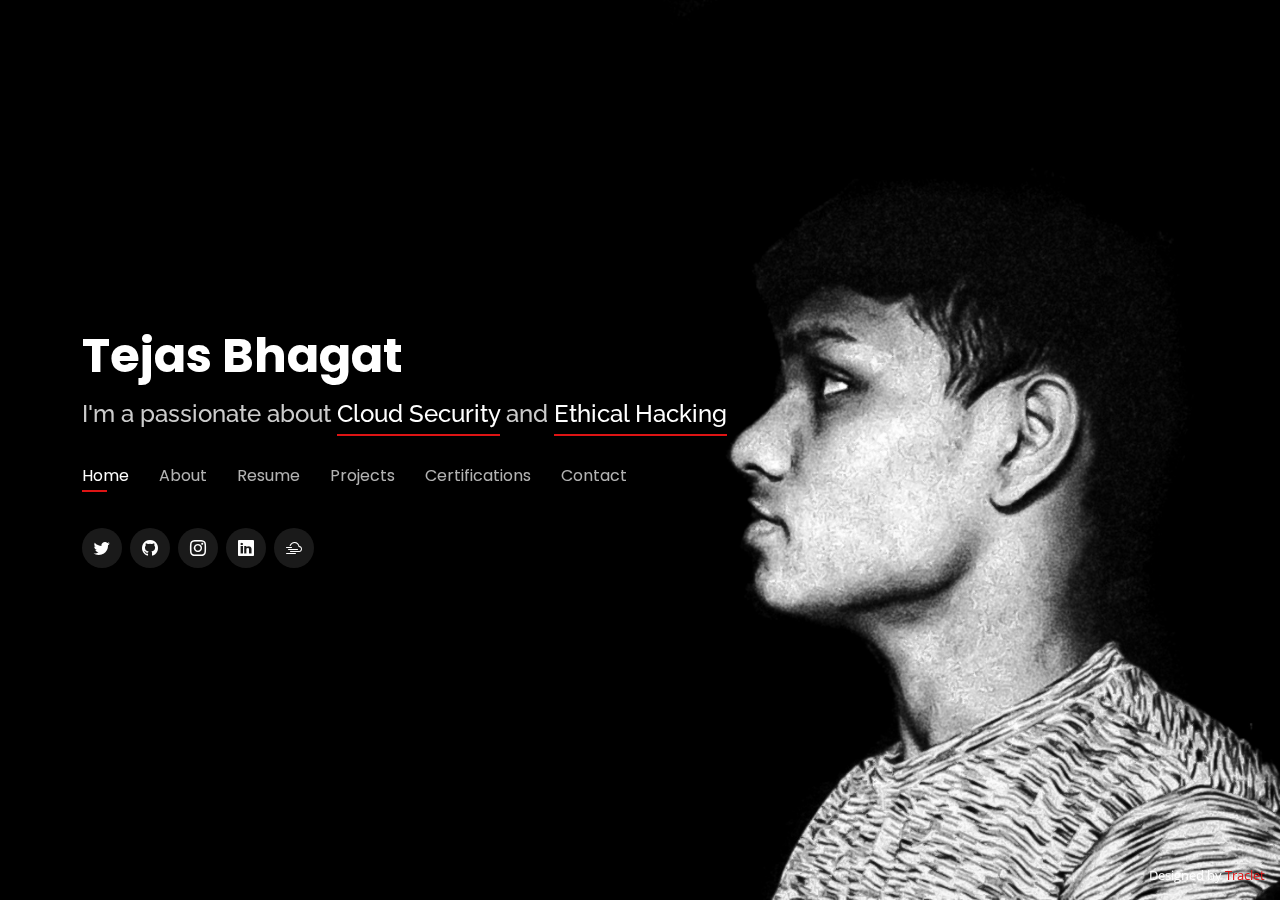
<file: index.html>
<!DOCTYPE html>
<html lang="en">

<head>
  <meta charset="utf-8">
  <meta content="width=device-width, initial-scale=1.0" name="viewport">

  <title>Tejas Bhagat Portfolio</title>
  <meta content="" name="description">
  <meta content="" name="keywords">

  <!-- Favicons -->
  <link href="assets/img/favicon.png" rel="icon">
  <link href="assets/img/apple-touch-icon.png" rel="apple-touch-icon">

  <!-- Google Fonts -->
  <link href="https://fonts.googleapis.com/css?family=Open+Sans:300,300i,400,400i,600,600i,700,700i|Raleway:300,300i,400,400i,500,500i,600,600i,700,700i|Poppins:300,300i,400,400i,500,500i,600,600i,700,700i" rel="stylesheet">

  <!-- Vendor CSS Files -->
  <link href="assets/vendor/bootstrap/css/bootstrap.min.css" rel="stylesheet">
  <link href="assets/vendor/bootstrap-icons/bootstrap-icons.css" rel="stylesheet">
  <link href="assets/vendor/boxicons/css/boxicons.min.css" rel="stylesheet">
  <link href="assets/vendor/glightbox/css/glightbox.min.css" rel="stylesheet">
  <link href="assets/vendor/remixicon/remixicon.css" rel="stylesheet">
  <link href="assets/vendor/swiper/swiper-bundle.min.css" rel="stylesheet">

  <!-- Template Main CSS File -->
  <link href="assets/css/style.css" rel="stylesheet">

</head>

<body>

  <!-- ======= Header ======= -->
  <header id="header">
    <div class="container">

      <h1><a href="index.html">Tejas Bhagat</a></h1>
      <!-- Uncomment below if you prefer to use an image logo -->
      <!-- <a href="index.html" class="mr-auto"><img src="assets/img/logo.png" alt="" class="img-fluid"></a> -->
      <h2>I'm a passionate about <span>Cloud Security</span> and <span> Ethical Hacking</span> </h2>
      
      <nav id="navbar" class="navbar">
        <ul>
          <li><a class="nav-link active" href="#header">Home</a></li>
          <li><a class="nav-link" href="#about">About</a></li>
          <li><a class="nav-link" href="#resume">Resume</a></li>
          <li><a class="nav-link" href="#services">Projects</a></li>
          <li><a class="nav-link" href="#portfolio">Certifications</a></li>
          <li><a class="nav-link" href="#contact">Contact</a></li>
        </ul>
        <i class="bi bi-list mobile-nav-toggle"></i>
      </nav><!-- .navbar -->

      <div class="social-links">
        <a href="https://twitter.com/AmishaVKulkarni" class="twitter"  target="_blank"><i class="bi bi-twitter"></i></a>
        <a href="https://github.com/TejasPBhagat/" class="github" target="_blank"><i class="bi bi-github"></i></a>
        <a href="https://www.instagram.com/_tejasb13_/" class="instagram" target="_blank"><i class="bi bi-instagram"></i></a>
        <a href="https://www.linkedin.com/in/tejas-prashant-bhagat/" class="linkedin" target="_blank"><i class="bi bi-linkedin"></i></a>
        <a href="https://www.cloudskillsboost.google/public_profiles/7ec928bc-5a6b-463d-a55a-b1fe4d696e81" class="google-cloud" target="_blank"><i class="bi bi-cloud-haze2"></i></a>
      </div>

    </div>
  </header><!-- End Header -->

  <!-- ======= About Section ======= -->
  <section id="about" class="about">

    <!-- ======= About Me ======= -->
    <div class="about-me container">

      <div class="section-title">
        <h2>About</h2>
        <p>Somethings about me</p>
      </div>

      <div class="row">
        <div class="col-lg-4" data-aos="fade-right">
          <img src="assets/img/me.jpg" class="img-fluid" alt="">
        </div>
        <div class="col-lg-8 pt-4 pt-lg-0 content" data-aos="fade-left">
          <h3>Cloud &amp; CyberSecurity Enthusiast</h3>
          <p class="fst-italic">
            I am a Third Year Student, ready to explore new technology and merge my knowledge to achieve a difference.
            I love to build, automate and manage stuff. 🧑‍🏭 
          </p>
          <div class="row">
            <div class="col-lg-6">
              <ul>
                <li><i class="bi bi-chevron-right"></i> <strong>Birthday :</strong> <span>13 January 2003</span></li>
                <li><i class="bi bi-chevron-right"></i> <strong>Website :</strong> <span>www.github.com</span></li>
                <li><i class="bi bi-chevron-right"></i> <strong>Phone :</strong> <span>+91 9096277960</span></li>
                <li><i class="bi bi-chevron-right"></i> <strong>City :</strong> <span>Pune, Maharashtra</span></li>
              </ul>
            </div>
            <div class="col-lg-6">
              <ul>
                <li><i class="bi bi-chevron-right"></i> <strong>Age :</strong> <span>20</span></li>
                <li><i class="bi bi-chevron-right"></i> <strong>Degree :</strong> <span>Bachelor of Engineering</span></li>
                <li><i class="bi bi-chevron-right"></i> <strong>Email :</strong> <span>1303tejasbhagat@gmail.com</span></li>
                <li><i class="bi bi-chevron-right"></i> <strong>For Job :</strong> <span>Available</span></li>
              </ul>
            </div>
          </div>
          <p>
            I am that kind of a person who will never get stuck on the Core/Main Stream as a Career and would rather go with the flow of changing demands of new developing field like DevOps, ML, AI and Data Science.
            Based on my believes and values, I always prioritize working collaboratively as part of a team over working independently. I recognize the value of teamwork in achieving common goals, leveraging diverse perspectives and skill sets, and fostering a sense of shared accountability and support.
            <br>
            <br>
            🔖 Other Things I do :
            || Designing ||
            Gaming ||
            Research ||
            Documentation ||
          </p>
        </div>
      </div>

    </div><!-- End About Me -->

    <!-- ======= Counts ======= -->
    <div class="counts container">

      <div class="row">

        <div class="col-lg-3 col-md-6">
          <div class="count-box">
            <i class="bi bi-emoji-smile"></i>
            <span data-purecounter-start="0" data-purecounter-end="942" data-purecounter-duration="1" class="purecounter"></span>
            <p>Followers</p>
          </div>
        </div>

        <div class="col-lg-3 col-md-6 mt-5 mt-md-0">
          <div class="count-box">
            <i class="bi bi-journal-richtext"></i>
            <span data-purecounter-start="0" data-purecounter-end="5" data-purecounter-duration="1" class="purecounter"></span>
            <p>Projects</p>
          </div>
        </div>

        <div class="col-lg-3 col-md-6 mt-5 mt-lg-0">
          <div class="count-box">
            <i class="bi bi-headset"></i>
            <span data-purecounter-start="0" data-purecounter-end="325" data-purecounter-duration="1" class="purecounter"></span>
            <p>Hours Of Work</p>
          </div>
        </div>

        <div class="col-lg-3 col-md-6 mt-5 mt-lg-0">
          <div class="count-box">
            <i class="bi bi-award"></i>
            <span data-purecounter-start="0" data-purecounter-end="11" data-purecounter-duration="1" class="purecounter"></span>
            <p>Awards and Certifications</p>
          </div>
        </div>

      </div>

    </div><!-- End Counts -->

    <!-- ======= Skills  ======= -->
    <div class="skills container">

      <div class="section-title">
        <h2>Skills</h2>
      </div>

      <div class="row skills-content">

        <div class="col-lg-6">

          <div class="progress">
            <span class="skill">Python <i class="val">95%</i></span>
            <div class="progress-bar-wrap">
              <div class="progress-bar" role="progressbar" aria-valuenow="95" aria-valuemin="0" aria-valuemax="100"></div>
            </div>
          </div>

          <div class="progress">
            <span class="skill">Multi-Cloud <i class="val">90%</i></span>
            <div class="progress-bar-wrap">
              <div class="progress-bar" role="progressbar" aria-valuenow="90" aria-valuemin="0" aria-valuemax="100"></div>
            </div>
          </div>

          <div class="progress">
            <span class="skill">Linux <i class="val">80%</i></span>
            <div class="progress-bar-wrap">
              <div class="progress-bar" role="progressbar" aria-valuenow="80" aria-valuemin="0" aria-valuemax="100"></div>
            </div>
          </div>

        </div>

        <div class="col-lg-6">

          <div class="progress">
            <span class="skill">REST API <i class="val">85%</i></span>
            <div class="progress-bar-wrap">
              <div class="progress-bar" role="progressbar" aria-valuenow="85" aria-valuemin="0" aria-valuemax="100"></div>
            </div>
          </div>

          <div class="progress">
            <span class="skill">MongoDB <i class="val">70%</i></span>
            <div class="progress-bar-wrap">
              <div class="progress-bar" role="progressbar" aria-valuenow="70" aria-valuemin="0" aria-valuemax="100"></div>
            </div>
          </div>

          <div class="progress">
            <span class="skill">Adobe Lightroom <i class="val">65%</i></span>
            <div class="progress-bar-wrap">
              <div class="progress-bar" role="progressbar" aria-valuenow="65" aria-valuemin="0" aria-valuemax="100"></div>
            </div>
          </div>

        </div>

      </div>

    </div><!-- End Skills -->

    <!-- ======= Interests ======= -->
    <div class="interests container">

      <div class="section-title">
        <h2>Interests</h2>
      </div>

      <div class="row">
        <div class="col-lg-3 col-md-4">
          <div class="icon-box">
            <i class="ri-store-line" style="color: #ffbb2c;"></i>
            <h3>Amazon Web Services</h3>
          </div>
        </div>
        <div class="col-lg-3 col-md-4 mt-4 mt-md-0">
          <div class="icon-box">
            <i class="ri-bar-chart-box-line" style="color: #5578ff;"></i>
            <h3>Google Cloud Platform</h3>
          </div>
        </div>
        <div class="col-lg-3 col-md-4 mt-4 mt-md-0">
          <div class="icon-box">
            <i class="ri-calendar-todo-line" style="color: #e80368;"></i>
            <h3>Network Security</h3>
          </div>
        </div>
        <div class="col-lg-3 col-md-4 mt-4 mt-lg-0">
          <div class="icon-box">
            <i class="ri-paint-brush-line" style="color: #e361ff;"></i>
            <h3>Bash Scripting</h3>
          </div>
        </div>
        <div class="col-lg-3 col-md-4 mt-4">
          <div class="icon-box">
            <i class="ri-database-2-line" style="color: #47aeff;"></i>
            <h3>MongoDB</h3>
          </div>
        </div>
        <div class="col-lg-3 col-md-4 mt-4">
          <div class="icon-box">
            <i class="ri-gradienter-line" style="color: #ffa76e;"></i>
            <h3>Computer Hardware</h3>
          </div>
        </div>
        <div class="col-lg-3 col-md-4 mt-4">
          <div class="icon-box">
            <i class="ri-file-list-3-line" style="color: #11dbcf;"></i>
            <h3>Documentation Management</h3>
          </div>
        </div>
        <div class="col-lg-3 col-md-4 mt-4">
          <div class="icon-box">
            <i class="ri-price-tag-2-line" style="color: #4233ff;"></i>
            <h3>Microsoft Azure</h3>
          </div>
        </div>
        <div class="col-lg-3 col-md-4 mt-4">
          <div class="icon-box">
            <i class="ri-anchor-line" style="color: #b2904f;"></i>
            <h3>Capture The Flags</h3>
          </div>
        </div>
        <div class="col-lg-3 col-md-4 mt-4">
          <div class="icon-box">
            <i class="ri-disc-line" style="color: #b20969;"></i>
            <h3>Music</h3>
          </div>
        </div>
        <div class="col-lg-3 col-md-4 mt-4">
          <div class="icon-box">
            <i class="ri-base-station-line" style="color: #ff5828;"></i>
            <h3>Gaming</h3>
          </div>
        </div>
        <div class="col-lg-3 col-md-4 mt-4">
          <div class="icon-box">
            <i class="ri-fingerprint-line" style="color: #29cc61;"></i>
            <h3>Technology Research</h3>
          </div>
        </div>
      </div>

    </div><!-- End Interests -->

    <!-- ======= Testimonials ======= -->
    <!-- <div class="testimonials container">

      <div class="section-title">
        <h2>Testimonials</h2>
      </div>

      <div class="testimonials-slider swiper" data-aos="fade-up" data-aos-delay="100">
        <div class="swiper-wrapper">

          <div class="swiper-slide">
            <div class="testimonial-item">
              <p>
                <i class="bx bxs-quote-alt-left quote-icon-left"></i>
                Proin iaculis purus consequat sem cure digni ssim donec porttitora entum suscipit rhoncus. Accusantium quam, ultricies eget id, aliquam eget nibh et. Maecen aliquam, risus at semper.
                <i class="bx bxs-quote-alt-right quote-icon-right"></i>
              </p>
              <img src="assets/img/testimonials/testimonials-1.jpg" class="testimonial-img" alt="">
              <h3>Saul Goodman</h3>
              <h4>Ceo &amp; Founder</h4>
            </div>
          </div>

          <div class="swiper-slide">
            <div class="testimonial-item">
              <p>
                <i class="bx bxs-quote-alt-left quote-icon-left"></i>
                Export tempor illum tamen malis malis eram quae irure esse labore quem cillum quid cillum eram malis quorum velit fore eram velit sunt aliqua noster fugiat irure amet legam anim culpa.
                <i class="bx bxs-quote-alt-right quote-icon-right"></i>
              </p>
              <img src="assets/img/testimonials/testimonials-2.jpg" class="testimonial-img" alt="">
              <h3>Sara Wilsson</h3>
              <h4>Designer</h4>
            </div>
          </div>

          <div class="swiper-slide">
            <div class="testimonial-item">
              <p>
                <i class="bx bxs-quote-alt-left quote-icon-left"></i>
                Enim nisi quem export duis labore cillum quae magna enim sint quorum nulla quem veniam duis minim tempor labore quem eram duis noster aute amet eram fore quis sint minim.
                <i class="bx bxs-quote-alt-right quote-icon-right"></i>
              </p>
              <img src="assets/img/testimonials/testimonials-3.jpg" class="testimonial-img" alt="">
              <h3>Jena Karlis</h3>
              <h4>Store Owner</h4>
            </div>
          </div>

          <div class="swiper-slide">
            <div class="testimonial-item">
              <p>
                <i class="bx bxs-quote-alt-left quote-icon-left"></i>
                Fugiat enim eram quae cillum dolore dolor amet nulla culpa multos export minim fugiat minim velit minim dolor enim duis veniam ipsum anim magna sunt elit fore quem dolore labore illum veniam.
                <i class="bx bxs-quote-alt-right quote-icon-right"></i>
              </p>
              <img src="assets/img/testimonials/testimonials-4.jpg" class="testimonial-img" alt="">
              <h3>Matt Brandon</h3>
              <h4>Freelancer</h4>
            </div>
          </div>

          <div class="swiper-slide">
            <div class="testimonial-item">
              <p>
                <i class="bx bxs-quote-alt-left quote-icon-left"></i>
                Quis quorum aliqua sint quem legam fore sunt eram irure aliqua veniam tempor noster veniam enim culpa labore duis sunt culpa nulla illum cillum fugiat legam esse veniam culpa fore nisi cillum quid.
                <i class="bx bxs-quote-alt-right quote-icon-right"></i>
              </p>
              <img src="assets/img/testimonials/testimonials-5.jpg" class="testimonial-img" alt="">
              <h3>John Larson</h3>
              <h4>Entrepreneur</h4>
            </div>
          </div>

        </div>
        <div class="swiper-pagination"></div>
      </div>

      <div class="owl-carousel testimonials-carousel">

      </div>

    </div> -->
    <!-- End Testimonials  -->
  
  </section><!-- End About Section -->

  <!-- ======= Resume Section ======= -->
  <section id="resume" class="resume">
    <div class="container">

      <div class="section-title">
        <h2>Resume</h2>
        <p>Review My Resume</p>
      </div>

      <div class="row">
        <div class="col-lg-6">
          <h3 class="resume-title">Sumary</h3>
          <div class="resume-item pb-0">
            <h4>Tejas Prashant Bhagat</h4>
            <p><em>Innovative and deadline excited, final year B.E Electronics and Telecommunication Student with experience in designing and developing user-centered computer software and hardware needs.</em></p>
            <p>
            <ul>
            <!--  <<li>Pimple Saudagar, Maharashtra, Pune</li> -->
              <li>(+91) 9096277960</li>
              <li>tejasb_n20038@students.isquareit.edu.in</li>
            </ul>
            </p>
          </div>

          <h3 class="resume-title">Education</h3>
          <div class="resume-item">
            <h4>International Institute of Information Technology, Pune</h4>
            <h5>2021 - 2024</h5>
            <p><em>B.E | Electronics &amp; Telecommunication - 8.2 SGPA {till 5th sem}</em></p>
            <p><em>CBSE | SSC - 80.2%</em></p>
            <p>
              <ul>
                <li>1st Place in Tug of War in Third Year</li>
                <li>Top 100 in Microsoft AI Hackathon</li>
              </ul>
            </p>
          </div>

          <div class="resume-item">
            <h4>SNBP Jr. College of Science &amp; Commerce</h4>
            <h5>2019 - 2020</h5>
            <p><em>CBSE | HSC - 82.4%</em></p>
            <p>
              <ul>
                <li>1st Runner's Up Team in Zilla Parishat of ⚽ FootBall interschool and jr. college under 19</li>
                <li>Python Lab Assistant</li>
              </ul>
            </p>
          </div>

          <div class="resume-item">
            <h4>SNBP International School &amp; Rahatani</h4>
            <h5>2006 - 2018</h5>
            <p><em>CBSE | SSC - 80.2%</em></p>
            <p>
              <ul>
                <li>Top 10 in Rubic's Cube Solver : 35 secs</li>
                <li>Cricket interclass MVP</li>
              </ul>
            </p>
          </div>
        </div>
        <div class="col-lg-6">
          <h3 class="resume-title">Work Experience</h3>
          <div class="resume-item">
            <h4>SalesForce Developer | SmartInternz LTD.</h4>
            <h5>04/2023 - 06/2023</h5>
            <p><em>Developing and Analysing Code </em></p>
            <p>
              <ul>
                <li>Types Of Flows & Security </li>
                <li>Apex, Testing & Debugging </li>
                <li>VS Code & CLI Setup </li>
                <li>Lightning Web Components (LWC) & API </li>
              </ul>
            </p>
          </div>
          
          <div class="resume-item">
            <h4>Cybersecurity Intern | VIEH Group LTD. </h4>
            <h5>02/2023 - 03/2023</h5>
            <p><em>Secure Coding and Network Security </em></p>
            <p>
            <ul>
              <li>Provised about Cryptography Concepts, implementation of different types of Cryptographic algorithms with Encryption-on-way and Decryption-on-way methods.</li>
              <li>Delegate tasks provided to counsel on all aspects of the project which was documented within Project Initialization Document for further tracking of progress. </li>
              <li>Supervised by the industry leading top companies on the topic of latest security aspects and betterment of fast and reliable implementation.</li>
              <li>Integrating with ideas of weekly projects for best understanding about particular topic.</li>
            </ul>
            </p>
          </div>

          <div class="resume-item">
            <h4>Android Developer Intern | AICTE & GDSC</h4>
            <h5>07/2022 - 09/2022</h5>
            <p><em>Basics of Android Development with Kotlin Language</em></p>
            <p>
            <ul>
              <li>Developed numerous apps and programs (logos,infographics, presentations and UI).</li>
              <li>Managed 12 projects or tasks at a given time while under pressure.</li>
              <li>Recommended and consulted with Users and Professtionals for better real-world interaction.</li>
              <li>Created designs for application hosted and used it on My Personal Phone for checking if it supported and easy to use on latest Android 13.</li>
            </ul>
            </p>
          </div>
        </div>
      </div>

    </div>
  </section><!-- End Resume Section -->

  <!-- ======= Services Section ======= -->
  <section id="services" class="services">
    <div class="container">

      <div class="section-title">
        <h2>Projects</h2>
        <p>My Projects</p>
      </div>

      <div class="row">
        <div class="col-lg-4 col-md-6 d-flex align-items-stretch">
          <div class="icon-box">
            <div class="icon"><i class="bx bxl-dribbble"></i></div>
            <h4><a href="">Automated Online Examination System  </a></h4>
            <p>- Python Backend Configuration</p>
            <p>- Database Management System</p>
            <p>- Authentication & Authorization</p>
          </div>
        </div>

        <div class="col-lg-4 col-md-6 d-flex align-items-stretch mt-4 mt-md-0">
          <div class="icon-box">
            <div class="icon"><i class="bx bx-file"></i></div>
            <h4><a href="https://tejas-bhagat.gitbook.io/login-page-with-attached-mysql-database-server/">Static Website Login Management System</a></h4>
            <p>- NetBeans Designing</p>
            <p>- Java Database Connectivity</p>
            <p>- Xampp Configuration: php, MySQL Server, Apache 2.0</p>
          </div>
        </div>

        <div class="col-lg-4 col-md-6 d-flex align-items-stretch mt-4 mt-lg-0">
          <div class="icon-box">
            <div class="icon"><i class="bx bx-tachometer"></i></div>
            <h4>
              <a href="portfolio-details.html" data-gallery="portfolioDetailsGallery" data-glightbox="type: external" class="portfolio-details-lightbox" title="Portfolio Details">Dynamic Cloud Serverless Website - PORTFOLIO</a>
            </h4>
            <p>- Tailwind CSS & CSS3</p>
            <p>- React.js and BootStrap</p>
            <p>- Typescript for Backend Services management</p>
          </div>
        </div>

        <!-- Slots for adding more project -->
        
        <!-- <div class="col-lg-4 col-md-6 d-flex align-items-stretch mt-4">
          <div class="icon-box">
            <div class="icon"><i class="bx bx-world"></i></div>
            <h4><a href="">Nemo Enim</a></h4>
            <p>At vero eos et accusamus et iusto odio dignissimos ducimus qui blanditiis</p>
          </div>
        </div>

        <div class="col-lg-4 col-md-6 d-flex align-items-stretch mt-4">
          <div class="icon-box">
            <div class="icon"><i class="bx bx-slideshow"></i></div>
            <h4><a href="">Dele cardo</a></h4>
            <p>Quis consequatur saepe eligendi voluptatem consequatur dolor consequuntur</p>
          </div>
        </div>

        <div class="col-lg-4 col-md-6 d-flex align-items-stretch mt-4">
          <div class="icon-box">
            <div class="icon"><i class="bx bx-arch"></i></div>
            <h4><a href="">Divera don</a></h4>
            <p>Modi nostrum vel laborum. Porro fugit error sit minus sapiente sit aspernatur</p>
          </div>
        </div> -->

      </div>

    </div>
  </section><!-- End Services Section -->

  <!-- ======= Portfolio Section ======= -->
  <section id="portfolio" class="portfolio">
    <div class="container">

      <div class="section-title">
        <h2>Certifications</h2>
        <p>My Certificates</p>
      </div>

      <div class="row">
        <div class="col-lg-12 d-flex justify-content-center">
          <ul id="portfolio-flters">
            <li data-filter="*" class="filter-active">All</li>
            <li data-filter=".filter-cloud">Cloud</li>
            <li data-filter=".filter-database">Database</li>
            <li data-filter=".filter-linux">Linux</li>
            <li data-filter=".filter-cybersecurity">Security</li>
          </ul>
        </div>
      </div>

      <div class="row portfolio-container">

        <div class="col-lg-4 col-md-6 portfolio-item filter-cloud">
          <div class="portfolio-wrap">
            <img src="assets/img/portfolio/portfolio-1.jpg" class="img-fluid" alt="">
            <div class="portfolio-info">
              <h4>Multi-Cloud Network Associate</h4>
              <p>Aviatrix</p>
              <div class="portfolio-links">
                <a href="assets/img/portfolio/portfolio-1.jpg" data-gallery="portfolioGallery" class="portfolio-lightbox"><i class="bx bx-plus"></i></a>
                <a href="assets\img\certificates\cloud-1.pdf" data-gallery="portfolioDetailsGallery" data-glightbox="type: external" class="portfolio-details-lightbox" title="Portfolio Details"><i class="bx bx-link"></i></a>
              </div>
            </div>
          </div>
        </div>

        <div class="col-lg-4 col-md-6 portfolio-item filter-cloud">
          <div class="portfolio-wrap">
            <img src="assets/img/portfolio/portfolio-10.png" class="img-fluid" alt="">
            <div class="portfolio-info">
              <h4>Oracle Foundations Associate</h4>
              <p>Oracle</p> 
              <div class="portfolio-links">
                <a href="assets/img/portfolio/portfolio-10.png" data-gallery="portfolioGallery" class="portfolio-lightbox"><i class="bx bx-plus"></i></a>
                <a href="assets\img\certificates\cloud-3.pdf" data-gallery="portfolioDetailsGallery" data-glightbox="type: external" class="portfolio-details-lightbox" title="Portfolio Details"><i class="bx bx-link"></i></a>
              </div>
            </div>
          </div>
        </div>

        <div class="col-lg-4 col-md-6 portfolio-item filter-cloud">
          <div class="portfolio-wrap">
            <img src="assets/img/portfolio/portfolio-3.jpg" class="img-fluid" alt="">
            <div class="portfolio-info">
              <h4>Cloud Practitioner Essentials</h4>
              <p>AWS</p>
              <div class="portfolio-links">
                <a href="assets/img/portfolio/portfolio-3.jpg" data-gallery="portfolioGallery" class="portfolio-lightbox"><i class="bx bx-plus"></i></a>
                <a href="assets\img\certificates\cloud-2.pdf" data-gallery="portfolioDetailsGallery" data-glightbox="type: external" class="portfolio-details-lightbox" title="Portfolio Details"><i class="bx bx-link"></i></a>
              </div>
            </div>
          </div>
        </div>

        <div class="col-lg-4 col-md-6 portfolio-item filter-cybersecurity">
          <div class="portfolio-wrap">
            <img src="assets/img/portfolio/portfolio-11.png" class="img-fluid" alt="">
            <div class="portfolio-info">
              <h4>Certified AppSec Practitioner</h4>
              <p>The SecOps Group</p>
              <div class="portfolio-links">
                <a href="assets/img/portfolio/portfolio-11.png" data-gallery="portfolioGallery" class="portfolio-lightbox"><i class="bx bx-plus"></i></a>
                <a href="assets\img\certificates\cybersecurity-4.pdf" data-gallery="portfolioDetailsGallery" data-glightbox="type: external" class="portfolio-details-lightbox" title="Portfolio Details"><i class="bx bx-link"></i></a>
              </div>
            </div>
          </div>
        </div>

        <div class="col-lg-4 col-md-6 portfolio-item filter-database">
          <div class="portfolio-wrap">
            <img src="assets/img/portfolio/portfolio-2.jpg" class="img-fluid" alt="">
            <div class="portfolio-info">
              <h4>MongoDB Basic Fundamentals</h4>
              <p>MongoDB</p> 
              <div class="portfolio-links">
                <a href="assets/img/portfolio/portfolio-2.jpg" data-gallery="portfolioGallery" class="portfolio-lightbox"><i class="bx bx-plus"></i></a>
                <a href="assets\img\certificates\database-1.jpg" data-gallery="portfolioDetailsGallery" data-glightbox="type: external" class="portfolio-details-lightbox" title="Portfolio Details"><i class="bx bx-link"></i></a>
              </div>
            </div>
          </div>
        </div>

        <div class="col-lg-4 col-md-6 portfolio-item filter-linux">
          <div class="portfolio-wrap">
            <img src="assets/img/portfolio/portfolio-13.png" class="img-fluid" alt="">
            <div class="portfolio-info">
              <h4>Python Basic</h4>
              <p>HackerRank</p>
              <div class="portfolio-links">
                <a href="assets/img/portfolio/portfolio-13.png" data-gallery="portfolioGallery" class="portfolio-lightbox"><i class="bx bx-plus"></i></a>
                <a href="assets\img\certificates\code-1.pdf" data-gallery="portfolioDetailsGallery" data-glightbox="type: external" class="portfolio-details-lightbox" title="Portfolio Details"><i class="bx bx-link"></i></a>
              </div>
            </div>
          </div>
        </div>

        <div class="col-lg-4 col-md-6 portfolio-item filter-linux">
          <div class="portfolio-wrap">
            <img src="assets/img/portfolio/portfolio-4.jpg" class="img-fluid" alt="">
            <div class="portfolio-info">
              <h4>NDG Linux Essentials</h4>
              <p>Cisco</p>
              <div class="portfolio-links">
                <a href="assets/img/portfolio/portfolio-4.jpg" data-gallery="portfolioGallery" class="portfolio-lightbox"><i class="bx bx-plus"></i></a>
                <a href="assets\img\certificates\linux-1.pdf" data-gallery="portfolioDetailsGallery" data-glightbox="type: external" class="portfolio-details-lightbox" title="Portfolio Details"><i class="bx bx-link"></i></a>
              </div>
            </div>
          </div>
        </div>

        <div class="col-lg-4 col-md-6 portfolio-item filter-cybersecurity">
          <div class="portfolio-wrap">
            <img src="assets/img/portfolio/portfolio-5.jpg" class="img-fluid" alt="">
            <div class="portfolio-info">
              <h4>Vulnerability Management</h4>
              <p>Qualys</p>
              <div class="portfolio-links">
                <a href="assets/img/portfolio/portfolio-5.jpg" data-gallery="portfolioGallery" class="portfolio-lightbox"><i class="bx bx-plus"></i></a>
                <a href="assets\img\certificates\cybersecurity-1.pdf" data-gallery="portfolioDetailsGallery" data-glightbox="type: external" class="portfolio-details-lightbox" title="Portfolio Details"><i class="bx bx-link"></i></a>
              </div>
            </div>
          </div>
        </div>

        <div class="col-lg-4 col-md-6 portfolio-item filter-cybersecurity">
          <div class="portfolio-wrap">
            <img src="assets/img/portfolio/portfolio-6.jpg" class="img-fluid" alt="">
            <div class="portfolio-info">
              <h4>CyberSecurity_VEP</h4>
              <p>Mastercard</p>
              <div class="portfolio-links">
                <a href="assets/img/portfolio/portfolio-6.jpg" data-gallery="portfolioGallery" class="portfolio-lightbox"><i class="bx bx-plus"></i></a>
                <a href="assets\img\certificates\cybersecurity-2.pdf" data-gallery="portfolioDetailsGallery" data-glightbox="type: external" class="portfolio-details-lightbox" title="Portfolio Details"><i class="bx bx-link"></i></a>
              </div>
            </div>
          </div>
        </div>

        <div class="col-lg-4 col-md-6 portfolio-item filter-cybersecurity">
          <div class="portfolio-wrap">
            <img src="assets/img/portfolio/portfolio-7.jpg" class="img-fluid" alt="">
            <div class="portfolio-info">
              <h4>Network Security Associate - 1</h4>
              <p>Fortinet</p>
              <div class="portfolio-links">
                <a href="assets/img/portfolio/portfolio-7.jpg" data-gallery="portfolioGallery" class="portfolio-lightbox"><i class="bx bx-plus"></i></a>
                <a href="assets\img\certificates\cybersecurity-3.pdf" data-gallery="portfolioDetailsGallery" data-glightbox="type: external" class="portfolio-details-lightbox" title="Portfolio Details"><i class="bx bx-link"></i></a>
              </div>
            </div>
          </div>
        </div>

        <div class="col-lg-4 col-md-6 portfolio-item filter-linux">
          <div class="portfolio-wrap">
            <img src="assets/img/portfolio/portfolio-8.jpg" class="img-fluid" alt="">
            <div class="portfolio-info">
              <h4>Information Security Associate</h4>
              <p>SkillFront</p>
              <div class="portfolio-links">
                <a href="assets/img/portfolio/portfolio-8.jpg" data-gallery="portfolioGallery" class="portfolio-lightbox"><i class="bx bx-plus"></i></a>
                <a href="assets\img\certificates\linux-2.pdf" data-gallery="portfolioDetailsGallery" data-glightbox="type: external" class="portfolio-details-lightbox" title="Portfolio Details"><i class="bx bx-link"></i></a>
              </div>
            </div>
          </div>
        </div>

        <div class="col-lg-4 col-md-6 portfolio-item filter-linux">
          <div class="portfolio-wrap">
            <img src="assets/img/portfolio/portfolio-9.jpg" class="img-fluid" alt="">
            <div class="portfolio-info">
              <h4>Basics of Cybersecurity</h4>
              <p>Cisco</p>
              <div class="portfolio-links">
                <a href="assets/img/portfolio/portfolio-9.jpg" data-gallery="portfolioGallery" class="portfolio-lightbox" title="Web 3"><i class="bx bx-plus"></i></a>
                <a href="assets\img\certificates\linux-3.pdf" data-gallery="portfolioDetailsGallery" data-glightbox="type: external" class="portfolio-details-lightbox" title="Portfolio Details"><i class="bx bx-link"></i></a>
              </div>
            </div>
          </div>
        </div>

      </div>

    </div>
  </section><!-- End Portfolio Section -->

  <!-- ======= Contact Section ======= -->
  <section id="contact" class="contact">
    <div class="container">

      <div class="section-title">
        <h2>Contact</h2>
        <p>Contact Me</p>
      </div>

      <div class="row mt-2">

        <div class="col-md-16 d-flex align-items-stretch">
          <div class="info-box">
            <i class="bx bx-map"></i>
            <h3>My Address</h3>
            <p>Pimple Saudagar, Pune, Maharashtra - 411027</p>
          </div>
        </div>

        <div class="col-md-16 mt-4 mt-md-0 d-flex align-items-stretch">
          <div class="info-box">
            <i class="bx bx-share-alt"></i>
            <h3>Social Profiles</h3>
            <div class="social-links">
              <a href="https://twitter.com/AmishaVKulkarni" class="twitter" target="_blank"><i class="bi bi-twitter"></i></a>
              <a href="https://github.com/TejasPBhagat/" class="github" target="_blank"><i class="bi bi-github"></i></a>
              <a href="https://www.instagram.com/_tejasb13_/" class="instagram" target="_blank"><i class="bi bi-instagram"></i></a>
              <a href="https://www.cloudskillsboost.google/public_profiles/7ec928bc-5a6b-463d-a55a-b1fe4d696e81" class="google-plus" target="_blank"><i class="bi bi-cloud-haze2"></i></a>
              <a href="https://www.linkedin.com/in/tejas-prashant-bhagat/" class="linkedin" target="_blank"><i class="bi bi-linkedin"></i></a>
            </div>
          </div>
        </div>

        <div class="col-md-16 mt-7 d-flex align-items-stretch">
          <div class="info-box">
            <i class="bx bx-envelope"></i>
            <h3>Email Me</h3>
            <p>1303tejasbhagat@gmail.com</p>
          </div>
        </div>
        <div class="col-md-16 mt-10 d-flex align-items-stretch">
          <div class="info-box">
            <i class="bx bx-phone-call"></i>
            <h3>Call Me</h3>
            <p>+91 9096277960</p>
          </div>
        </div>
      </div>

      <!-- <form action="forms/contact.php" method="post" role="form" class="php-email-form mt-4">
        <div class="row">
          <div class="col-md-6 form-group">
            <input type="text" name="name" class="form-control" id="name" placeholder="Your Name" required>
          </div>
          <div class="col-md-6 form-group mt-3 mt-md-0">
            <input type="email" class="form-control" name="email" id="email" placeholder="Your Email" required>
          </div>
        </div>
        <div class="form-group mt-3">
          <input type="text" class="form-control" name="subject" id="subject" placeholder="Subject" required>
        </div>
        <div class="form-group mt-3">
          <textarea class="form-control" name="message" rows="5" placeholder="Message" required></textarea>
        </div>
        <div class="my-3">
          <div class="loading">Loading</div>
          <div class="error-message"></div>
          <div class="sent-message">Your message has been sent. Thank you!</div>
        </div>
        <div class="text-center"><button type="submit">Send Message</button></div>
      </form> -->

    </div>
  </section><!-- End Contact Section -->

  <div class="credits">
    Designed by <a href="https://www.google.com/">Traclet</a>
  </div>

  <!-- Vendor JS Files -->
  <script src="assets/vendor/purecounter/purecounter_vanilla.js"></script>
  <script src="assets/vendor/bootstrap/js/bootstrap.bundle.min.js"></script>
  <script src="assets/vendor/glightbox/js/glightbox.min.js"></script>
  <script src="assets/vendor/isotope-layout/isotope.pkgd.min.js"></script>
  <script src="assets/vendor/swiper/swiper-bundle.min.js"></script>
  <script src="assets/vendor/waypoints/noframework.waypoints.js"></script>
  <script src="assets/vendor/php-email-form/validate.js"></script>

  <!-- Template Main JS File -->
  <script src="assets/js/main.js"></script>

</body>

</html>
</file>
<file: assets/css/style.css>
/**
* Template Name: Personal - v4.10.0
* Template URL: https://bootstrapmade.com/personal-free-resume-bootstrap-template/
* Author: BootstrapMade.com
* License: https://bootstrapmade.com/license/
*/

/*--------------------------------------------------------------
# General
--------------------------------------------------------------*/
body {
  font-family: "Open Sans", sans-serif;
  background-color: #040404;
  color: #fff;
  position: relative;
  background: transparent;
}

body::before {
  content: "";
  position: fixed;
  background: #040404 url("../img/bg.jpg") top right no-repeat;
  background-size: cover;
  left: 0;
  right: 0;
  top: 0;
  height: 100vh;
  z-index: -1;
}

@media (min-width: 1024px) {
  body::before {
    background-attachment: fixed;
  }
}

a {
  color: #de1414;
  text-decoration: none;
}

a:hover {
  color: #35e888;
  text-decoration: none;
}

h1,
h2,
h3,
h4,
h5,
h6 {
  font-family: "Raleway", sans-serif;
}

/*--------------------------------------------------------------
# Header
--------------------------------------------------------------*/
#header {
  transition: ease-in-out 0.3s;
  position: relative;
  height: 100vh;
  display: flex;
  align-items: center;
  z-index: 997;
  overflow-y: auto;
}

#header * {
  transition: ease-in-out 0.3s;
}

#header h1 {
  font-size: 48px;
  margin: 0;
  padding: 0;
  line-height: 1;
  font-weight: 700;
  font-family: "Poppins", sans-serif;
}

#header h1 a,
#header h1 a:hover {
  color: #fff;
  line-height: 1;
  display: inline-block;
}

#header h2 {
  font-size: 24px;
  margin-top: 20px;
  color: rgba(255, 255, 255, 0.8);
}

#header h2 span {
  color: #fff;
  border-bottom: 2px solid #de1414;
  padding-bottom: 6px;
}

#header img {
  padding: 0;
  margin: 0;
}

#header .social-links {
  margin-top: 40px;
  display: flex;
}

#header .social-links a {
  font-size: 16px;
  display: flex;
  justify-content: center;
  align-items: center;
  background: rgba(255, 255, 255, 0.1);
  color: #fff;
  line-height: 1;
  margin-right: 8px;
  border-radius: 50%;
  width: 40px;
  height: 40px;
}

#header .social-links a:hover {
  background: #de1414;
}

@media (max-width: 992px) {
  #header h1 {
    font-size: 36px;
  }

  #header h2 {
    font-size: 20px;
    line-height: 30px;
  }

  #header .social-links {
    margin-top: 15px;
  }

  #header .container {
    display: flex;
    flex-direction: column;
    align-items: center;
  }
}

/* Header Top */
#header.header-top {
  height: 80px;
  position: fixed;
  left: 0;
  top: 0;
  right: 0;
  background: rgba(0, 0, 0, 0.9);
}

#header.header-top .social-links,
#header.header-top h2 {
  display: none;
}

#header.header-top h1 {
  margin-right: auto;
  font-size: 36px;
}

#header.header-top .container {
  display: flex;
  align-items: center;
}

#header.header-top .navbar {
  margin: 0;
}

@media (max-width: 768px) {
  #header.header-top {
    height: 60px;
  }

  #header.header-top h1 {
    font-size: 26px;
  }
}

/*--------------------------------------------------------------
# Navigation Menu
--------------------------------------------------------------*/
/**
* Desktop Navigation 
*/
.navbar {
  padding: 0;
  margin-top: 35px;
}

.navbar ul {
  margin: 0;
  padding: 0;
  display: flex;
  list-style: none;
  align-items: center;
}

.navbar li {
  position: relative;
}

.navbar li+li {
  margin-left: 30px;
}

.navbar a,
.navbar a:focus {
  display: flex;
  align-items: center;
  justify-content: space-between;
  padding: 0;
  font-family: "Poppins", sans-serif;
  font-size: 16px;
  font-weight: 400;
  color: rgba(255, 255, 255, 0.7);
  white-space: nowrap;
  transition: 0.3s;
}

.navbar a i,
.navbar a:focus i {
  font-size: 12px;
  line-height: 0;
  margin-left: 5px;
}

.navbar a:before {
  content: "";
  position: absolute;
  width: 0;
  height: 2px;
  bottom: -4px;
  left: 0;
  background-color: #de1414;
  visibility: hidden;
  width: 0px;
  transition: all 0.3s ease-in-out 0s;
}

.navbar a:hover:before,
.navbar li:hover>a:before,
.navbar .active:before {
  visibility: visible;
  width: 25px;
}

.navbar a:hover,
.navbar .active,
.navbar .active:focus,
.navbar li:hover>a {
  color: #fff;
}

/**
* Mobile Navigation 
*/
.mobile-nav-toggle {
  color: #fff;
  font-size: 28px;
  cursor: pointer;
  display: none;
  line-height: 0;
  transition: 0.5s;
  position: fixed;
  right: 15px;
  top: 15px;
}

@media (max-width: 991px) {
  .mobile-nav-toggle {
    display: block;
  }

  .navbar ul {
    display: none;
  }
}

.navbar-mobile {
  position: fixed;
  overflow: hidden;
  top: 0;
  right: 0;
  left: 0;
  bottom: 0;
  background: rgba(0, 0, 0, 0.9);
  transition: 0.3s;
  z-index: 999;
  margin-top: 0;
}

.navbar-mobile .mobile-nav-toggle {
  position: absolute;
  top: 15px;
  right: 15px;
}

.navbar-mobile ul {
  display: block;
  position: absolute;
  top: 55px;
  right: 15px;
  bottom: 45px;
  left: 15px;
  padding: 10px 0;
  overflow-y: auto;
  transition: 0.3s;
  border: 2px solid rgba(255, 255, 255, 0.2);
}

.navbar-mobile li {
  padding: 12px 20px;
}

.navbar-mobile li+li {
  margin: 0;
}

.navbar-mobile a,
.navbar-mobile a:focus {
  font-size: 16px;
  position: relative;
}

/*--------------------------------------------------------------
# Sections General
--------------------------------------------------------------*/
section {
  overflow: hidden;
  position: absolute;
  width: 100%;
  top: 140px;
  bottom: 100%;
  opacity: 0;
  transition: ease-in-out 0.4s;
  z-index: 2;
}

section.section-show {
  top: 100px;
  bottom: auto;
  opacity: 1;
  padding-bottom: 45px;
}

section .container {
  background: rgba(0, 0, 0, 0.9);
  padding: 30px;
}

@media (max-width: 768px) {
  section {
    top: 120px;
  }

  section.section-show {
    top: 80px;
  }
}

.section-title h2 {
  font-size: 14px;
  font-weight: 500;
  padding: 0;
  line-height: 1px;
  margin: 0 0 20px 0;
  letter-spacing: 2px;
  text-transform: uppercase;
  color: #aaaaaa;
  font-family: "Poppins", sans-serif;
}

.section-title h2::after {
  content: "";
  width: 120px;
  height: 1px;
  display: inline-block;
  background: #4ceb95;
  margin: 4px 10px;
}

.section-title p {
  margin: 0;
  margin: -15px 0 15px 0;
  font-size: 36px;
  font-weight: 700;
  text-transform: uppercase;
  font-family: "Poppins", sans-serif;
  color: #fff;
}

/*--------------------------------------------------------------
# About
--------------------------------------------------------------*/
.about-me .content h3 {
  font-weight: 700;
  font-size: 26px;
  color: #de1414;
}

.about-me .content ul {
  list-style: none;
  padding: 0;
}

.about-me .content ul li {
  margin-bottom: 20px;
  display: flex;
  align-items: center;
}

.about-me .content ul strong {
  margin-right: 10px;
}

.about-me .content ul i {
  font-size: 16px;
  margin-right: 5px;
  color: #de1414;
  line-height: 0;
}

.about-me .content p:last-child {
  margin-bottom: 0;
}

/*--------------------------------------------------------------
# Counts
--------------------------------------------------------------*/
.counts {
  padding: 70px 0 60px;
}

.counts .count-box {
  padding: 30px 30px 25px 30px;
  width: 100%;
  position: relative;
  text-align: center;
  background: rgba(255, 255, 255, 0.08);
}

.counts .count-box i {
  position: absolute;
  top: -25px;
  left: 50%;
  transform: translateX(-50%);
  font-size: 24px;
  background: rgba(255, 255, 255, 0.1);
  padding: 12px;
  color: #de1414;
  border-radius: 50px;
  line-height: 0;
}

.counts .count-box span {
  font-size: 36px;
  display: block;
  font-weight: 600;
  color: #fff;
}

.counts .count-box p {
  padding: 0;
  margin: 0;
  font-family: "Raleway", sans-serif;
  font-size: 14px;
}

/*--------------------------------------------------------------
# Skills
--------------------------------------------------------------*/
.skills .progress {
  height: 60px;
  display: block;
  background: none;
  border-radius: 0;
}

.skills .progress .skill {
  padding: 10px 0;
  margin: 0;
  text-transform: uppercase;
  display: block;
  font-weight: 600;
  font-family: "Poppins", sans-serif;
  color: #fff;
}

.skills .progress .skill .val {
  float: right;
  font-style: normal;
}

.skills .progress-bar-wrap {
  background: rgba(255, 255, 255, 0.2);
}

.skills .progress-bar {
  width: 1px;
  height: 10px;
  transition: 0.9s;
  background-color: #de1414;
}

/*--------------------------------------------------------------
# Interests
--------------------------------------------------------------*/
.interests .icon-box {
  display: flex;
  align-items: center;
  padding: 20px;
  background: rgba(255, 255, 255, 0.08);
  transition: ease-in-out 0.3s;
}

.interests .icon-box i {
  font-size: 32px;
  padding-right: 10px;
  line-height: 1;
}

.interests .icon-box h3 {
  font-weight: 700;
  margin: 0;
  padding: 0;
  line-height: 1;
  font-size: 16px;
  color: #fff;
}

.interests .icon-box:hover {
  background: rgba(255, 255, 255, 0.12);
}

/*--------------------------------------------------------------
# Testimonials
--------------------------------------------------------------*/
.testimonials .testimonials-carousel,
.testimonials .testimonials-slider {
  overflow: hidden;
}

.testimonials .testimonial-item {
  box-sizing: content-box;
  min-height: 320px;
}

.testimonials .testimonial-item .testimonial-img {
  width: 90px;
  border-radius: 50%;
  margin: -40px 0 0 40px;
  position: relative;
  z-index: 2;
  border: 6px solid rgba(255, 255, 255, 0.12);
}

.testimonials .testimonial-item h3 {
  font-size: 18px;
  font-weight: bold;
  margin: 10px 0 5px 45px;
  color: #fff;
}

.testimonials .testimonial-item h4 {
  font-size: 14px;
  color: #999;
  margin: 0 0 0 45px;
}

.testimonials .testimonial-item .quote-icon-left,
.testimonials .testimonial-item .quote-icon-right {
  color: rgba(255, 255, 255, 0.25);
  font-size: 26px;
}

.testimonials .testimonial-item .quote-icon-left {
  display: inline-block;
  left: -5px;
  position: relative;
}

.testimonials .testimonial-item .quote-icon-right {
  display: inline-block;
  right: -5px;
  position: relative;
  top: 10px;
}

.testimonials .testimonial-item p {
  font-style: italic;
  margin: 0 15px 0 15px;
  padding: 20px 20px 60px 20px;
  background: rgba(255, 255, 255, 0.1);
  position: relative;
  border-radius: 6px;
  position: relative;
  z-index: 1;
}

.testimonials .swiper-pagination {
  margin-top: 20px;
  position: relative;
}

.testimonials .swiper-pagination .swiper-pagination-bullet {
  width: 12px;
  height: 12px;
  opacity: 1;
  background-color: rgba(255, 255, 255, 0.3);
}

.testimonials .swiper-pagination .swiper-pagination-bullet-active {
  background-color: #de1414;
}

/*--------------------------------------------------------------
# Resume
--------------------------------------------------------------*/
.resume .resume-title {
  font-size: 26px;
  font-weight: 700;
  margin-top: 20px;
  margin-bottom: 20px;
  color: #fff;
}

.resume .resume-item {
  padding: 0 0 20px 20px;
  margin-top: -2px;
  border-left: 2px solid rgba(255, 255, 255, 0.2);
  position: relative;
}

.resume .resume-item h4 {
  line-height: 18px;
  font-size: 18px;
  font-weight: 600;
  text-transform: uppercase;
  font-family: "Poppins", sans-serif;
  color: #de1414;
  margin-bottom: 10px;
}

.resume .resume-item h5 {
  font-size: 16px;
  background: rgba(255, 255, 255, 0.15);
  padding: 5px 15px;
  display: inline-block;
  font-weight: 600;
  margin-bottom: 10px;
}

.resume .resume-item ul {
  padding-left: 20px;
}

.resume .resume-item ul li {
  padding-bottom: 10px;
}

.resume .resume-item:last-child {
  padding-bottom: 0;
}

.resume .resume-item::before {
  content: "";
  position: absolute;
  width: 16px;
  height: 16px;
  border-radius: 50px;
  left: -9px;
  top: 0;
  background: #de1414;
  border: 2px solid #de1414;
}

/*--------------------------------------------------------------
# Services
--------------------------------------------------------------*/
.services .icon-box {
  text-align: center;
  background: rgba(204, 204, 204, 0.1);
  padding: 80px 20px;
  transition: all ease-in-out 0.3s;
}

.services .icon-box .icon {
  margin: 0 auto;
  width: 64px;
  height: 64px;
  background: #de1414;
  border-radius: 5px;
  transition: all 0.3s ease-out 0s;
  display: flex;
  align-items: center;
  justify-content: center;
  margin-bottom: 20px;
  transform-style: preserve-3d;
}

.services .icon-box .icon i {
  color: #fff;
  font-size: 28px;
}

.services .icon-box .icon::before {
  position: absolute;
  content: "";
  left: -8px;
  top: -8px;
  height: 100%;
  width: 100%;
  background: rgba(255, 255, 255, 0.15);
  border-radius: 5px;
  transition: all 0.3s ease-out 0s;
  transform: translateZ(-1px);
}

.services .icon-box h4 {
  font-weight: 700;
  margin-bottom: 15px;
  font-size: 24px;
}

.services .icon-box h4 a {
  color: #fff;
}

.services .icon-box p {
  line-height: 24px;
  font-size: 14px;
  margin-bottom: 0;
}

.services .icon-box:hover {
  background: #de1414;
  border-color: #de1414;
}

.services .icon-box:hover .icon {
  background: #fff;
}

.services .icon-box:hover .icon i {
  color: #de1414;
}

.services .icon-box:hover .icon::before {
  background: #35e888;
}

.services .icon-box:hover h4 a,
.services .icon-box:hover p {
  color: #fff;
}

/*--------------------------------------------------------------
# Portfolio
--------------------------------------------------------------*/
.portfolio .portfolio-item {
  margin-bottom: 30px;
}

.portfolio #portfolio-flters {
  padding: 0;
  margin: 0 auto 15px auto;
  list-style: none;
  text-align: center;
  border-radius: 50px;
  padding: 2px 15px;
}

.portfolio #portfolio-flters li {
  cursor: pointer;
  display: inline-block;
  padding: 8px 16px 10px 16px;
  font-size: 14px;
  font-weight: 600;
  line-height: 1;
  text-transform: uppercase;
  color: #fff;
  background: rgba(255, 255, 255, 0.1);
  margin: 0 3px 10px 3px;
  transition: all 0.3s ease-in-out;
  border-radius: 4px;
}

.portfolio #portfolio-flters li:hover,
.portfolio #portfolio-flters li.filter-active {
  background: #de1414;
}

.portfolio #portfolio-flters li:last-child {
  margin-right: 0;
}

.portfolio .portfolio-wrap {
  transition: 0.3s;
  position: relative;
  overflow: hidden;
  z-index: 1;
  background: rgba(0, 0, 0, 0.6);
}

.portfolio .portfolio-wrap::before {
  content: "";
  background: rgba(0, 0, 0, 0.6);
  position: absolute;
  left: 30px;
  right: 30px;
  top: 30px;
  bottom: 30px;
  transition: all ease-in-out 0.3s;
  z-index: 2;
  opacity: 0;
}

.portfolio .portfolio-wrap .portfolio-info {
  opacity: 0;
  position: absolute;
  top: 0;
  left: 0;
  right: 0;
  bottom: 0;
  text-align: center;
  z-index: 3;
  transition: all ease-in-out 0.3s;
  display: flex;
  flex-direction: column;
  justify-content: center;
  align-items: center;
}

.portfolio .portfolio-wrap .portfolio-info::before {
  display: block;
  content: "";
  width: 48px;
  height: 48px;
  position: absolute;
  top: 35px;
  left: 35px;
  border-top: 3px solid #fff;
  border-left: 3px solid #fff;
  transition: all 0.5s ease 0s;
  z-index: 9994;
}

.portfolio .portfolio-wrap .portfolio-info::after {
  display: block;
  content: "";
  width: 48px;
  height: 48px;
  position: absolute;
  bottom: 35px;
  right: 35px;
  border-bottom: 3px solid #fff;
  border-right: 3px solid #fff;
  transition: all 0.5s ease 0s;
  z-index: 9994;
}

.portfolio .portfolio-wrap .portfolio-info h4 {
  font-size: 20px;
  color: #fff;
  font-weight: 600;
}

.portfolio .portfolio-wrap .portfolio-info p {
  color: #ffffff;
  font-size: 14px;
  text-transform: uppercase;
  padding: 0;
  margin: 0;
}

.portfolio .portfolio-wrap .portfolio-links {
  text-align: center;
  z-index: 4;
}

.portfolio .portfolio-wrap .portfolio-links a {
  color: #fff;
  margin: 0 2px;
  font-size: 28px;
  display: inline-block;
  transition: 0.3s;
}

.portfolio .portfolio-wrap .portfolio-links a:hover {
  color: #63eda3;
}

.portfolio .portfolio-wrap:hover::before {
  top: 0;
  left: 0;
  right: 0;
  bottom: 0;
  opacity: 1;
}

.portfolio .portfolio-wrap:hover .portfolio-info {
  opacity: 1;
}

.portfolio .portfolio-wrap:hover .portfolio-info::before {
  top: 15px;
  left: 15px;
}

.portfolio .portfolio-wrap:hover .portfolio-info::after {
  bottom: 15px;
  right: 15px;
}

/*--------------------------------------------------------------
# Portfolio Details
--------------------------------------------------------------*/
.portfolio-details {
  padding-top: 40px;
  background: rgba(0, 0, 0, 0.8);
  position: fixed;
  left: 0;
  right: 0;
  top: 0;
  bottom: 0;
  overflow-y: auto;
}

.portfolio-details .container {
  padding-top: 20px;
  padding-bottom: 40px;
}

.portfolio-details .portfolio-title {
  font-size: 26px;
  font-weight: 700;
  margin-bottom: 20px;
}

.portfolio-details .portfolio-info {
  padding-top: 45px;
}

.portfolio-details .portfolio-info h3 {
  font-size: 22px;
  font-weight: 400;
  margin-bottom: 20px;
}

.portfolio-details .portfolio-info ul {
  list-style: none;
  padding: 0;
  font-size: 15px;
}

.portfolio-details .portfolio-info ul li+li {
  margin-top: 10px;
}

.portfolio-details .portfolio-info p {
  font-size: 15px;
  padding: 15px 0 0 0;
}

@media (max-width: 992px) {
  .portfolio-details .portfolio-info {
    padding-top: 20px;
  }
}

.portfolio-details .swiper-pagination {
  margin-top: 20px;
  position: relative;
}

.portfolio-details .swiper-pagination .swiper-pagination-bullet {
  width: 12px;
  height: 12px;
  opacity: 1;
  background-color: rgba(255, 255, 255, 0.3);
}

.portfolio-details .swiper-pagination .swiper-pagination-bullet-active {
  background-color: #de1414;
}

/*--------------------------------------------------------------
# Contact
--------------------------------------------------------------*/
.contact .info-box {
  color: #444444;
  padding: 20px;
  width: 100%;
  background: rgba(255, 255, 255, 0.08);
}

.contact .info-box i.bx {
  font-size: 24px;
  color: #de1414;
  border-radius: 50%;
  padding: 14px;
  float: left;
  background: rgba(255, 255, 255, 0.1);
}

.contact .info-box h3 {
  font-size: 20px;
  color: rgba(255, 255, 255, 0.5);
  font-weight: 700;
  margin: 10px 0 8px 68px;
}

.contact .info-box p {
  padding: 0;
  color: #fff;
  line-height: 24px;
  font-size: 14px;
  margin: 0 0 0 68px;
}

.contact .info-box .social-links {
  margin: 5px 0 0 68px;
  display: flex;
}

.contact .info-box .social-links a {
  font-size: 18px;
  display: inline-block;
  color: #fff;
  line-height: 1;
  margin-right: 12px;
  transition: 0.3s;
}

.contact .info-box .social-links a:hover {
  color: #de1414;
}

.contact .php-email-form {
  padding: 30px;
  background: rgba(255, 255, 255, 0.08);
}

.contact .php-email-form .error-message {
  display: none;
  background: rgba(255, 255, 255, 0.08);
  background: #ed3c0d;
  text-align: left;
  padding: 15px;
  font-weight: 600;
}

.contact .php-email-form .error-message br+br {
  margin-top: 25px;
}

.contact .php-email-form .sent-message {
  display: none;
  background: rgba(255, 255, 255, 0.08);
  background: #de1414;
  text-align: center;
  padding: 15px;
  font-weight: 600;
}

.contact .php-email-form .loading {
  display: none;
  background: rgba(255, 255, 255, 0.08);
  text-align: center;
  padding: 15px;
}

.contact .php-email-form .loading:before {
  content: "";
  display: inline-block;
  border-radius: 50%;
  width: 24px;
  height: 24px;
  margin: 0 10px -6px 0;
  border: 3px solid #de1414;
  border-top-color: #eee;
  -webkit-animation: animate-loading 1s linear infinite;
  animation: animate-loading 1s linear infinite;
}

.contact .php-email-form input,
.contact .php-email-form textarea {
  border-radius: 0;
  box-shadow: none;
  font-size: 14px;
  background: rgba(255, 255, 255, 0.08);
  border: 0;
  transition: 0.3s;
  color: #fff;
}

.contact .php-email-form input:focus,
.contact .php-email-form textarea:focus {
  background-color: rgba(255, 255, 255, 0.11);
}

.contact .php-email-form input::-moz-placeholder,
.contact .php-email-form textarea::-moz-placeholder {
  color: rgba(255, 255, 255, 0.3);
  opacity: 1;
}

.contact .php-email-form input::placeholder,
.contact .php-email-form textarea::placeholder {
  color: rgba(255, 255, 255, 0.3);
  opacity: 1;
}

.contact .php-email-form input {
  padding: 10px 15px;
}

.contact .php-email-form textarea {
  padding: 12px 15px;
}

.contact .php-email-form button[type=submit] {
  background: #de1414;
  border: 0;
  padding: 10px 30px;
  color: #fff;
  transition: 0.4s;
  border-radius: 4px;
}

.contact .php-email-form button[type=submit]:hover {
  background: #15bb62;
}

@-webkit-keyframes animate-loading {
  0% {
    transform: rotate(0deg);
  }

  100% {
    transform: rotate(360deg);
  }
}

@keyframes animate-loading {
  0% {
    transform: rotate(0deg);
  }

  100% {
    transform: rotate(360deg);
  }
}

/*--------------------------------------------------------------
# Credits
--------------------------------------------------------------*/
.credits {
  position: fixed;
  right: 0;
  left: 0;
  bottom: 0;
  padding: 15px;
  text-align: right;
  font-size: 13px;
  color: #fff;
  z-index: 999999;
}

@media (max-width: 992px) {
  .credits {
    text-align: center;
    padding: 10px;
    background: rgba(0, 0, 0, 0.8);
  }
}

.credits a {
  color: #de1414;
  transition: 0.3s;
}

.credits a:hover {
  color: #fff;
}
</file>
